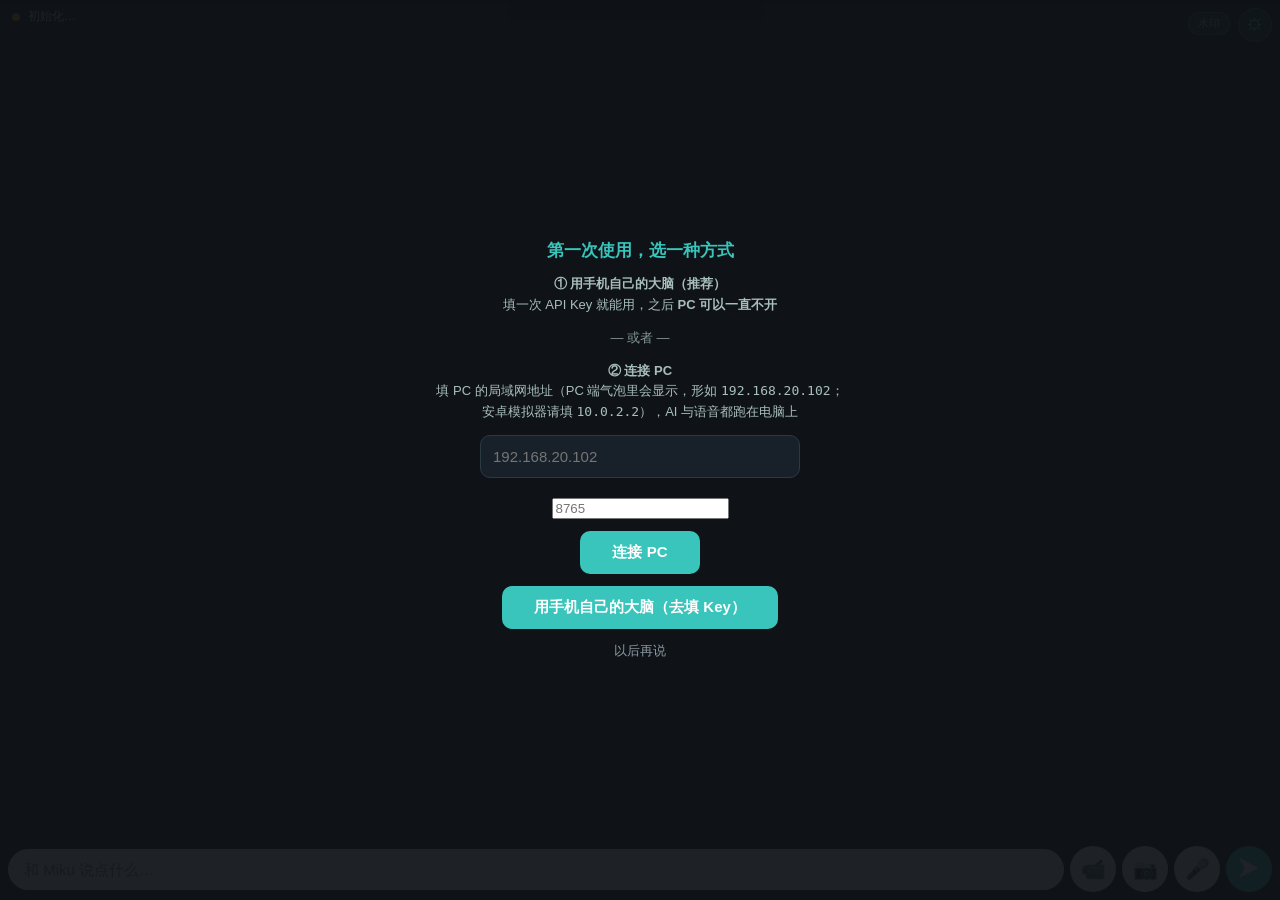
<file: android/app/src/main/assets/web/index.html>
<!DOCTYPE html>
<html lang="zh-CN">
<head>
<meta charset="utf-8">
<meta name="viewport" content="width=device-width, initial-scale=1, maximum-scale=1, user-scalable=no, viewport-fit=cover">
<title>Miku</title>
<style>
  * { box-sizing: border-box; -webkit-tap-highlight-color: transparent; }
  html, body { margin: 0; height: 100%; overflow: hidden; background: #101418;
               font-family: -apple-system, "Noto Sans CJK SC", sans-serif; }
  #stage { position: fixed; inset: 0; }

  /* 顶部状态条 */
  #topbar {
    position: fixed; left: 0; right: 0; top: 0; padding: 8px 12px;
    display: flex; align-items: center; gap: 8px;
    font-size: 12px; color: #cfe9e6; background: linear-gradient(#000a, #0000);
    z-index: 20; pointer-events: none;
  }
  #dot { width: 8px; height: 8px; border-radius: 50%; background: #f59e0b; flex: none; }
  #dot.on { background: #39c5bb; } #dot.err { background: #ef4444; }
  #engine { opacity: .75; font-size: 11px; max-width: 46%; white-space: nowrap;
            overflow: hidden; text-overflow: ellipsis; }
  /* 当前模型名：只读标签。**切换**放在设置面板里（见 #settings），
     状态栏只负责告诉你现在是哪个，不当按钮用。 */
  #modelname { font-size: 11px; color: #7fe3da; margin-left: 8px;
               white-space: nowrap; overflow: hidden; text-overflow: ellipsis;
               max-width: 32%; }
  #topbar { padding-right: 92px; }

  /* 设置齿轮 */
  #gear {
    position: fixed; top: 8px; right: 8px; z-index: 30;
    width: 34px; height: 34px; border-radius: 50%;
    border: 1px solid rgba(57,197,187,.45); background: rgba(57,197,187,.16);
    color: #7fe3da; font-size: 16px; line-height: 1; font-family: inherit;
  }
  #gear:active { background: rgba(57,197,187,.35); }

  /* 水印快捷开关（设置面板里也有一个，两边同步） */
  #wm {
    position: fixed; top: 12px; right: 50px; z-index: 30;
    font-size: 11px; line-height: 1; padding: 5px 9px; border-radius: 999px;
    border: 1px solid rgba(57,197,187,.45); background: rgba(57,197,187,.16);
    color: #7fe3da; font-family: inherit; cursor: pointer;
  }
  #wm.off { border-color: rgba(255,255,255,.18); background: rgba(255,255,255,.06); color: #8b929c; }

  /* ---------------------------------------------------------------- 设置面板 */
  #settings {
    position: fixed; inset: 0; z-index: 50; background: #0b0f14d9;
    display: flex; flex-direction: column; justify-content: flex-end;
  }
  #settings.hide { display: none; }
  #settings .sheet {
    background: #151c24; border-radius: 16px 16px 0 0; max-height: 88vh;
    display: flex; flex-direction: column; color: #dbe7ea;
    box-shadow: 0 -8px 30px #000a;
  }
  #settings .shead {
    display: flex; align-items: center; padding: 14px 16px 10px;
    border-bottom: 1px solid #223039; flex: none;
  }
  #settings .shead b { font-size: 16px; color: #39c5bb; flex: 1; }
  #settings .shead button {
    border: none; background: #223039; color: #cfe9e6; width: 30px; height: 30px;
    border-radius: 50%; font-size: 15px; line-height: 1;
  }
  #settings .sbody { overflow-y: auto; -webkit-overflow-scrolling: touch; padding: 6px 16px 22px; }
  #settings section { padding: 12px 0; border-bottom: 1px solid #1d2831; }
  #settings section:last-child { border-bottom: none; }
  #settings h3 { margin: 0 0 8px; font-size: 13px; color: #7fe3da; font-weight: 600; }
  #settings .tip { margin: 6px 0 0; font-size: 11px; line-height: 1.6; color: #8b9aa3; }
  #settings .row { display: flex; align-items: center; gap: 8px; margin: 6px 0; }
  #settings .row label { font-size: 13px; width: 72px; flex: none; color: #b9c7cc; }
  #settings .row input {
    flex: 1; min-width: 0; border: 1px solid #2b3a42; border-radius: 8px;
    padding: 9px 10px; font-size: 14px; background: #0f161c; color: #e8f4f2; outline: none;
  }
  /* 粘贴 PC 那段 API 配置用。单行 input 放不下 JSON，但也不该占满屏幕 */
  #settings textarea {
    width: 100%; box-sizing: border-box; margin-top: 8px; resize: vertical;
    border: 1px solid #2b3a42; border-radius: 8px; padding: 9px 10px;
    font-size: 12px; line-height: 1.5; background: #0f161c; color: #e8f4f2;
    outline: none; font-family: inherit;
  }
  #settings .wide {
    width: 100%; margin-top: 8px; border: none; border-radius: 10px;
    padding: 11px; font-size: 14px; font-weight: 600;
    background: #39c5bb; color: #06231f; font-family: inherit;
  }
  #settings .check { display: flex; align-items: center; gap: 10px; font-size: 14px; padding: 8px 0; }
  #settings .check input { width: 20px; height: 20px; accent-color: #39c5bb; flex: none; }
  #settings .check span small { display: block; color: #8b9aa3; font-size: 11px; margin-top: 2px; }

  /* 模型单选项 */
  .mopt {
    display: flex; align-items: flex-start; gap: 10px; padding: 10px 12px; margin: 6px 0;
    border: 1px solid #26343d; border-radius: 10px; background: #101820;
  }
  .mopt.on { border-color: #39c5bb; background: #12262a; }
  .mopt.dim { opacity: .45; }
  .mopt .radio {
    width: 18px; height: 18px; border-radius: 50%; flex: none; margin-top: 2px;
    border: 2px solid #4a5b64;
  }
  .mopt.on .radio { border-color: #39c5bb; background:
      radial-gradient(circle, #39c5bb 0 5px, transparent 5px); }
  .mopt .mname { font-size: 14px; color: #e8f4f2; }
  .mopt .mnote { font-size: 11px; color: #8b9aa3; margin-top: 3px; line-height: 1.5; }
  #settings .kv { display: flex; font-size: 12px; line-height: 1.9; }
  #settings .kv b { color: #8b9aa3; font-weight: 400; width: 84px; flex: none; }
  #settings .kv span { color: #cfe9e6; word-break: break-all; }

  /* 气泡 */
  #bubble {
    position: fixed; left: 12px; right: 12px; top: 40px; max-height: 34vh;
    background: rgba(255,255,255,.96); border-radius: 14px; padding: 10px 12px;
    color: #1f2430; font-size: 14px; line-height: 1.55;
    overflow-y: auto; -webkit-overflow-scrolling: touch;
    box-shadow: 0 6px 20px #0006; z-index: 15; display: none; white-space: pre-wrap;
    word-break: break-word;
  }
  #bubble.show { display: block; }
  #chip { display: inline-block; font-size: 11px; color: #168f86;
          background: rgba(57,197,187,.16); border-radius: 999px;
          padding: 1px 8px; margin-bottom: 4px; }

  /* 水印开关的位置与外观在上面的「设置齿轮」一节里统一定义（#wm）。
     这里只留说明：模型说明第 4 条要求「水印按键默认打开，需在设置表情中关闭」，
     所以按默认开、一键可关。 */

  /* 长按不要触发文字选中 / 系统上下文菜单。
     踩过的坑：按住麦克风说话时，长按会被 WebView 当成「选中文字」，
     弹出选择手柄并把录音打断。按钮和输入栏整体禁用选择；
     输入框和气泡要保持可选中/可滚动，所以只对 #bar 生效。 */
  #bar, #bar *, #wm, #model, #topbar {
    -webkit-user-select: none; user-select: none;
    -webkit-touch-callout: none;
    -webkit-tap-highlight-color: transparent;
  }
  #text { -webkit-user-select: text; user-select: text; }
  #bubble { -webkit-user-select: text; user-select: text; }

  /* 底部输入区 */
  #bar {
    position: fixed; left: 8px; right: 8px; bottom: 8px;
    display: flex; gap: 6px; align-items: center; z-index: 20;
  }
  #text {
    flex: 1; min-width: 0; border: none; border-radius: 22px; padding: 12px 16px;
    font-size: 15px; background: rgba(255,255,255,.95); color: #1f2430; outline: none;
  }
  .btn {
    flex: none; border: none; border-radius: 50%; width: 46px; height: 46px;
    font-size: 20px; background: rgba(255,255,255,.95); color: #1f2430;
    display: flex; align-items: center; justify-content: center;
  }
  .btn.primary { background: #39c5bb; color: #fff; }
  .btn.rec { background: #ef4444; color: #fff; }
  .btn.attach { background: #ffd166; }
  .btn.on { background: #39c5bb; color: #06231f; }
  .btn:disabled { opacity: .45; }

  /* 首次使用：填 PC 地址 */
  #setup {
    position: fixed; inset: 0; background: #101418ee; z-index: 40;
    display: flex; flex-direction: column; justify-content: center;
    align-items: center; gap: 12px; padding: 28px; color: #cfe9e6;
  }
  #setup.hide { display: none; }
  #setup h2 { margin: 0; font-size: 17px; color: #39c5bb; }
  #setup p { margin: 0; font-size: 13px; line-height: 1.6; opacity: .8; text-align: center; }
  #host { width: 100%; max-width: 320px; border: 1px solid #2b3a42; border-radius: 10px;
          padding: 12px; font-size: 15px; background: #18212a; color: #e8f4f2; outline: none; }
  #setup .go { background: #39c5bb; color: #fff; border: none; border-radius: 10px;
               padding: 12px 32px; font-size: 15px; font-weight: 600; }
</style>
</head>
<body>
<div id="stage"></div>

<div id="topbar">
  <span id="dot"></span><span id="status">初始化…</span>
  <span id="modelname"></span>
  <span id="engine" style="margin-left:auto"></span>
</div>

<div id="bubble"><span id="chip"></span><div id="btext"></div></div>

<button id="gear" title="设置">⚙</button>
<button id="wm" title="水印开关（模型默认打开）">水印</button>

<div id="bar">
  <input id="text" placeholder="和 Miku 说点什么…" autocomplete="off">
  <button class="btn" id="video" title="视频对话：说话时自动拍一张给 Miku 看">📹</button>
  <button class="btn" id="cam" title="拍照">📷</button>
  <button class="btn" id="mic" title="按住说话">🎤</button>
  <button class="btn primary" id="send" title="发送">➤</button>
</div>

<!-- 设置面板。手机端自己的设置都在这里：换模型、改 PC 地址、水印、视频对话、状态。
     以前换模型是状态栏上一个「点一下往后轮」的按钮 —— 看不到有哪些模型、
     也回不到上一个，所以改成正经的单选项。 -->
<div id="settings" class="hide">
  <div class="sheet">
    <div class="shead"><b>设置</b><button id="sclose" title="关闭">✕</button></div>
    <div class="sbody">
      <section>
        <h3>Live2D 模型</h3>
        <div id="mlist"></div>
        <p class="tip" id="mtip">换完手机会自己重新同步该模型并刷新画面；用过的模型缓存在手机上，切回去几乎瞬间完成。</p>
      </section>

      <section>
        <h3>连接 PC</h3>
        <div class="row"><label>地址</label>
          <input id="shost" inputmode="url" placeholder="192.168.20.102" autocomplete="off"></div>
        <div class="row"><label>端口</label>
          <input id="sport" inputmode="numeric" placeholder="8765" autocomplete="off"></div>
        <button class="wide" id="sconnect">重新连接</button>
        <p class="tip">只有「对话大脑 = 只用 PC」时才需要连这里。独立模式下与 PC
          的往来只走 HTTP（记忆同步、模型报告），不会占着一条长连接。</p>
      </section>

      <section>
        <h3>对话大脑</h3>
        <div id="blist"></div>
        <p class="tip" id="btip"></p>
      </section>

      <section>
        <h3>API 配置</h3>
        <div class="row"><label>DeepSeek</label>
          <input id="sdk" type="password" placeholder="sk-…" autocomplete="off"></div>
        <div class="row"><label>MiniMax</label>
          <input id="smm" type="password" placeholder="eyJ…" autocomplete="off"></div>
        <div class="row"><label>音色 ID</label>
          <input id="svoice" placeholder="克隆音色 ID（留空用默认少女音）" autocomplete="off"></div>
        <div class="row"><label>模型</label>
          <input id="sdsmodel" placeholder="deepseek-flash" autocomplete="off"></div>
        <button class="wide" id="ssavecfg">保存 API 配置</button>
        <textarea id="scfgpaste" rows="2" placeholder="或把 PC「设置 → 📋 复制 API 配置」得到的整段文本粘在这里"></textarea>
        <button class="wide" id="simportcfg">从粘贴内容导入</button>
        <p class="tip" id="scfgtip"></p>
      </section>

      <section>
        <h3>记忆同步</h3>
        <div id="ssync"></div>
        <button class="wide" id="ssyncnow">立即同步</button>
        <p class="tip">没连 PC 时聊天记录只存在手机上（这时候也能正常聊）；
          连上之后两端的会话、消息与长期记忆会自动合并，重复同步不会产生重复。</p>
      </section>

      <section>
        <h3>开关</h3>
        <label class="check"><input type="checkbox" id="swm">
          <span>显示模型水印<small>模型说明要求默认打开；这里默认关掉</small></span></label>
        <label class="check"><input type="checkbox" id="svideo">
          <span>视频对话<small>说话结束时自动拍一张给 Miku 看，不持续推流</small></span></label>
      </section>

      <section>
        <h3>状态</h3>
        <div id="sinfo"></div>
      </section>
    </div>
  </div>
</div>

<div id="setup" class="hide">
  <h2>第一次使用，选一种方式</h2>
  <p><b>① 用手机自己的大脑（推荐）</b><br>
     填一次 API Key 就能用，之后 <b>PC 可以一直不开</b></p>
  <p style="opacity:.6">— 或者 —</p>
  <p><b>② 连接 PC</b><br>
     填 PC 的局域网地址（PC 端气泡里会显示，形如 <code>192.168.20.102</code>；<br>
     安卓模拟器请填 <code>10.0.2.2</code>），AI 与语音都跑在电脑上</p>
  <input id="host" inputmode="url" placeholder="192.168.20.102" autocomplete="off">
  <input id="port" inputmode="numeric" placeholder="8765" autocomplete="off"
         style="max-width:320px;margin-top:8px">
  <button class="go" id="connect">连接 PC</button>
  <button class="go" id="setup_key">用手机自己的大脑（去填 Key）</button>
  <button id="setup_skip" style="background:none;border:none;color:#8b9aa3;font-size:13px">以后再说</button>
</div>

<!-- 全部本地加载，零 CDN。顺序不能变：Core 必须在 cubism4 之前。 -->
<script src="lib/pixi.min.js"></script>
<script src="lib/live2dcubismcore.min.js"></script>
<script src="lib/cubism4.min.js"></script>
<script>
"use strict";

const $ = (id) => document.getElementById(id);
const native = window.NativeBridge || null;
// 固定入口：AssetServer 把「当前模型的 model3.json」映射到这个虚拟路径。
// 换模型时页面源码一个字都不用改，重载即可。
const MODEL_URL = "/model/_active.model3.json";
// 当前模型的渲染画像（情绪→表情/倾角、水印参数），由 PC 下发 →
// 原生缓存 → 这里读。见 docs/TECHNICAL.md 与 backend/models_catalog.py。
const PROFILE_URL = "/model/__profile.json";

const EMOTION_CN = {
  HAPPY:"开心", SAD:"难过", ANGRY:"生气", SURPRISED:"惊讶",
  MOTIVATED:"元气", EMPATHY:"温柔", NORMAL:"平静",
};

// 下面三张表在拿到画像之前是空的，由 applyProfile() 填。
// 为什么不写死在页面里：PC 桌面端与手机端用**同一份**画像
// （backend/models_catalog.py），两端行为才不会各走各的
// —— 以前这里硬编码过新模型的表情名，换回经典模型时就会全部失效。
let EMOTION_TILT = {};
let EMOTION_EXPR = {};
/** 水印参数（如 Param137）。为空表示这个模型没有水印，按钮直接藏起来。 */
let WM_PARAM = "";
let WM_HIDDEN_VALUE = 1;
let WM_SHOWN_VALUE = 0;
let watermarkHidden = localStorage.getItem("miku_watermark_hidden") !== "0";
/** 可用模型清单，由 PC 在 ready/config 里下发。 */
let MODELS = [];
let currentModel = "";

function applyProfile(p) {
  if (!p || typeof p !== "object") return;
  EMOTION_TILT = p.emotion_tilt || {};
  EMOTION_EXPR = p.emotion_expression || {};
  if (p.watermark_param) {
    WM_PARAM = p.watermark_param;
    WM_HIDDEN_VALUE = Number(p.watermark_hidden_value ?? 1);
    WM_SHOWN_VALUE = Number(p.watermark_shown_value ?? 0);
  } else {
    // 经典模型没有水印参数 —— 把按钮藏掉，别给用户一个点了没反应的开关
    WM_PARAM = "";
  }
  const btn = $("wm");
  if (btn) btn.style.display = WM_PARAM ? "" : "none";
  console.log("PROFILE tilt=" + JSON.stringify(EMOTION_TILT) +
    " expr=" + JSON.stringify(EMOTION_EXPR) + " wm=" + (WM_PARAM || "none"));
}

let app = null, model = null, core = null;
let pendingImage = null;
let currentExpr = null;

/** 应用表情。传 null 表示清除。 */
function applyExpression(name) {
  if (!model) return;
  try {
    if (name) model.expression(name);   // 必须是**字符串**形式，数组形式实测不生效
    else model.expression();
    currentExpr = name || null;
  } catch (e) {
    console.warn("表情 " + name + " 应用失败: " + e.message);
  }
}

/** 水印开关：直接改参数，立刻生效且不受情绪表情影响。 */
function setWatermark(hidden) {
  watermarkHidden = !!hidden;
  localStorage.setItem("miku_watermark_hidden", watermarkHidden ? "1" : "0");
  const btn = $("wm");
  if (btn) {
    btn.classList.toggle("off", watermarkHidden);
    btn.textContent = watermarkHidden ? "水印 关" : "水印";
  }
  // 设置面板里那个勾选框要跟着走（状态栏按钮和面板是同一个开关的两处入口）
  const box = $("swm");
  if (box) {
    settingsLoading = true;
    box.checked = !watermarkHidden;
    settingsLoading = false;
  }
}

/** 状态栏上的模型名（只读）。**切换**在设置面板里，见 renderModelList()。 */
function renderModelLabel() {
  const el = $("modelname");
  if (!el) return;
  const cur = MODELS.find((m) => m.id === currentModel);
  el.textContent = cur ? ("模型 " + (cur.short || cur.name)) : "";
}

/**
 * 设置面板里的模型单选项。
 *
 * 为什么不用「点一下往后轮」的按钮：模型越多，轮换越难用 —— 看不到有哪些、
 * 也不知道下一个是谁，更回不到「上一个」。单选项一眼看全，也不怕误触。
 */
function renderModelList() {
  const box = $("mlist");
  if (!box) return;
  if (!MODELS.length) {
    box.innerHTML = '<p class="tip">还没收到 PC 的模型清单（连上 PC 之后会出现）。</p>';
    return;
  }
  box.innerHTML = "";
  MODELS.forEach((m) => {
    const el = document.createElement("div");
    const on = m.id === currentModel;
    el.className = "mopt" + (on ? " on" : "") + (m.present === false ? " dim" : "");
    el.dataset.id = m.id;
    const radio = document.createElement("div");
    radio.className = "radio";
    const txt = document.createElement("div");
    const name = document.createElement("div");
    name.className = "mname";
    name.textContent = m.name || m.id;
    const note = document.createElement("div");
    note.className = "mnote";
    note.textContent = (m.note || "") + (m.present === false ? "（PC 上没有这个模型）" : "");
    txt.appendChild(name);
    txt.appendChild(note);
    el.appendChild(radio);
    el.appendChild(txt);
    // 已经是当前模型就不发请求（幂等，免得白白重载一次页面）
    el.onclick = () => { if (!on && m.present !== false) requestModel(m.id); };
    box.appendChild(el);
  });
}

/**
 * 换模型。
 *
 * 手机**自己**就是「用哪个模型」的主人：原生侧直接换、重新同步、重载页面。
 * 只顺手把选择告诉 PC 记一笔（PC 那边已经没有这个设置项了，它只负责按 id
 * 提供模型文件；记一笔是为了 data/model_prefs.json 的 `phone` 与老写法的
 * /model/manifest 还能对上）。
 *
 * 以前是「请求 PC，等它广播回来才切」—— PC 上那个设置项已经去掉了，
 * 再绕一圈没有意义，而且 PC 不在时还切不了。
 */
function requestModel(id) {
  if (id === currentModel) return;
  const cur = MODELS.find((m) => m.id === id) || {};
  closeSettings();
  showBubble("正在换成「" + (cur.name || id) + "」…", "NORMAL");
  setStatus("切换模型中…");
  native && native.setModel && native.setModel(id);
}

// 贴图诊断：pixi-live2d-display 不同版本把 textures 挂在 internalModel 上，
// 这里多探几个位置，避免误报成 0。
function texList() {
  if (!model) return [];
  const im = model.internalModel || {};
  return im.textures || im.textureResources || model.textures || [];
}
function texCount() { return texList().length; }
function texSizes() {
  return texList().slice(0, 3).map((t) => {
    if (!t) return "null";
    const b = t.baseTexture || t;
    return (b.width || "?") + "x" + (b.height || "?");
  });
}

function setStatus(text, cls) {
  $("status").textContent = text;
  const dot = $("dot");
  dot.className = cls === "err" ? "err" : (cls === "on" ? "on" : "");
}
function showBubble(text, emotion) {
  $("chip").textContent = (EMOTION_CN[emotion] || "平静");
  $("btext").textContent = text;
  const b = $("bubble");
  b.classList.add("show");
  b.scrollTop = 0;      // 新消息从第一句开始读
  layout();             // 气泡高度变了，模型要让位（否则长回复会挡住头）
}
function hideBubble() {
  $("bubble").classList.remove("show");
  layout();
}

/** 气泡当前占用的底部位置（没显示时为 0），给 layout() 当上方留白用。 */
function bubbleBottom() {
  const b = $("bubble");
  if (!b || !b.classList.contains("show")) return 0;
  return b.getBoundingClientRect().bottom;
}

// ---------------------------------------------------------------- Live2D
/** 取当前模型的渲染画像（情绪映射 / 水印参数）。拿不到就用空表，页面照常渲染。 */
async function loadProfile() {
  try {
    const r = await fetch(PROFILE_URL, { cache: "no-store" });
    if (r.ok) applyProfile(await r.json());
    else console.warn("画像返回 " + r.status);
  } catch (e) {
    console.warn("取画像失败: " + e.message);
  }
}

async function loadModel() {
  if (model) return;
  try {
    if (!window.PIXI) throw new Error("pixi.min.js 未加载");
    if (!window.Live2DCubismCore) throw new Error("Cubism Core 未加载");
    if (!PIXI.live2d) throw new Error("cubism4.min.js 未加载");

    await loadProfile();

    const v = Live2DCubismCore.Version.csmGetVersion();
    setStatus("加载模型… (Core " + (v>>>24) + "." + ((v>>>16)&255) + ")");

    app = app || new PIXI.Application({
      backgroundAlpha: 0, antialias: true,
      resolution: Math.min(window.devicePixelRatio || 1, 2),
      autoDensity: true, resizeTo: window, powerPreference: "high-performance",
    });
    if (!app.view.parentNode) $("stage").appendChild(app.view);

    app.view.addEventListener("webglcontextlost", (e) => {
      e.preventDefault();
      reportFail("WebGL 上下文丢失（大概率是显存不足）");
    });

    const t0 = performance.now();
    model = await PIXI.live2d.Live2DModel.from(MODEL_URL, { autoInteract: false });
    const ms = Math.round(performance.now() - t0);
    app.stage.addChild(model);
    core = model.internalModel.coreModel;

    layout();
    // 窗口尺寸一变，缓存的测量值就作废（软键盘、系统栏、旋转都会触发）
    window.addEventListener("resize", () => { artLocal = null; layout(); });
    setStatus("已就绪", "on");

    // 水印：默认隐藏（用户明确要求去掉）。模型说明第 4 条是「默认打开、
    // 可在表情设置里关闭」—— 这里保留了开关，想恢复显示点右上角即可。
    // 没有水印参数的模型（经典模型）applyProfile 已经把按钮藏掉了。
    if (WM_PARAM) setWatermark(watermarkHidden);

    // 恢复上次的视频对话开关状态（默认关，和 PC 的默认一致）
    applyVideoMode();

    // 挂参数写入器（口型 / 情绪倾角）—— 必须在模型加载后
    bindParamWriter();

    model.on("pointertap", () => {
      try { model.motion(["Idle","Tap","Flick","FlickUp","Dance"][Math.floor(Math.random()*5)]); }
      catch (e) { /* 该模型 motion3 只有一条，失败不影响渲染 */ }
    });

    const info = JSON.stringify({
      core: (v>>>24)+"."+((v>>>16)&255)+"."+((v>>>8)&255), pixi: PIXI.VERSION,
      loadMs: ms, canvas: [model.internalModel.width, model.internalModel.height],
      parts: core.getPartCount(), params: core.getParameterCount(),
      drawables: core.getDrawableCount(),
      // 贴图排查用：数量 + 前两张的尺寸。textures 为 0 或尺寸异常都说明
      // 贴图没真正加载进来（模型会「加载成功」但画出来是全透明）。
      textures: texCount(),
      texSizes: texSizes(),
      bounds: [Math.round(model.x), Math.round(model.y),
               Math.round(model.width), Math.round(model.height)],
      scale: Number(model.scale.x.toFixed(4)),
      stage: [app.renderer.width, app.renderer.height],
      screen: [window.innerWidth, window.innerHeight],
    });
    console.log("RENDER OK " + info);
    native && native.ready && native.ready(info);
  } catch (e) {
    reportFail("模型加载失败: " + (e && e.message ? e.message : e));
  }
}

function reportFail(msg) {
  setStatus("❌ " + msg, "err");
  console.error(msg);
  native && native.failed && native.failed(msg);
}

// ------------------------------------------------------- 取景（实测渲染像素）
//
// 为什么不用 getDrawableVertices() 量：那个只给**几何**范围，不管那块几何
// 到底有没有被画出来。经典模型实测就踩到 —— 顶点算出来的美术框顶部有
// 1600 多画布像素是空的，于是模型被判定为「很高」，缩放系数算小一半，
// 人整个缩到屏幕下半部分（真机截图确认：y 38~363 这一段一个像素都没有）。
//
// 所以两边（PC 原生 / 手机 WebGL）统一成同一套办法：**画一帧、读回来、
// 按 alpha 求包围盒**。这样量到的就是屏幕上真实存在的东西。
//
// 坐标关系（pixi-live2d-display）：屏幕 = model.position + 本地坐标 * model.scale，
// 是严格线性的，所以只要在某个已知 scale 上量一次，就能反推出本地美术范围。

function touchesEdge(box, w, h, slack) {
  return box.minX <= slack || box.minY <= slack ||
         box.maxX >= w - slack || box.maxY >= h - slack;
}

/**
 * 美术在**模型本地坐标**里的范围，只量一次。
 *
 * ⚠️ 但它**不是**与窗口大小无关的：「本地坐标 → 屏幕像素」这一步还乘了一个
 * 由画布尺寸决定的投影。所以画布一改（软键盘弹出/收起、系统栏隐藏、旋转），
 * 之前量的值就不再成立 —— 必须靠 [artLocalKey] 记住「这是在哪块画布上量的」。
 *
 * 踩过的坑：只做缓存、不做失效，用户打字弹出键盘之后模型缩成一小团
 * （实测渲染 175px，而按缓存的 artLocal 应该 502px）。
 */
let artLocal = null;

/** [artLocal] 是在哪块画布上量出来的。画布一变就作废。 */
let artLocalKey = "";

function canvasKey() {
  return app.renderer.width + "x" + app.renderer.height + "@" + app.renderer.resolution;
}

/** 直接读 WebGL 帧缓冲的 alpha，返回美术包围盒（CSS 像素，原点左上）。 */
function measureRenderedBox() {
  const gl = app.renderer.gl;
  const W = app.renderer.width, H = app.renderer.height;
  const res = app.renderer.resolution;
  app.renderer.render(app.stage);
  gl.bindFramebuffer(gl.FRAMEBUFFER, null);
  const buf = new Uint8Array(W * H * 4);
  gl.readPixels(0, 0, W, H, gl.RGBA, gl.UNSIGNED_BYTE, buf);

  let minX = 1e9, maxX = -1e9, minY = 1e9, maxY = -1e9;
  for (let y = 0; y < H; y++) {
    // GL 原点在左下：行号要翻过来
    const base = (H - 1 - y) * W * 4;
    for (let x = 0; x < W; x++) {
      if (buf[base + x * 4 + 3] > 8) {
        if (x < minX) minX = x;
        if (x > maxX) maxX = x;
        if (y < minY) minY = y;
        if (y > maxY) maxY = y;
      }
    }
  }
  if (maxX < minX || maxY < minY) return null;
  return { minX: minX / res, minY: minY / res, maxX: maxX / res, maxY: maxY / res };
}

/** 兜底：渲染测量失败时退回顶点法（会偏，但总比不摆强）。 */
function measureArtBoundsByVertices() {
  const cw = model.internalModel.width;
  const ch = model.internalModel.height;
  const unitsW = core.getCanvasWidth();
  if (!(unitsW > 0)) return null;
  const ppu = cw / unitsW;
  const ox = cw / 2, oy = ch / 2;
  let minX = Infinity, maxX = -Infinity, minY = Infinity, maxY = -Infinity;
  const n = core.getDrawableCount();
  for (let i = 0; i < n; i++) {
    let v;
    try { v = core.getDrawableVertices(i); } catch (e) { continue; }
    if (!v || !v.length) continue;
    for (let k = 0; k < v.length; k += 2) {
      const x = ox + v[k] * ppu, y = oy + v[k + 1] * ppu;
      if (x < minX) minX = x;
      if (x > maxX) maxX = x;
      if (y < minY) minY = y;
      if (y > maxY) maxY = y;
    }
  }
  if (!isFinite(minX) || maxX <= minX) return null;
  return { minX, minY, maxX, maxY, local: true };
}

function availRect() {
  const w = app.renderer.width / app.renderer.resolution;
  const h = app.renderer.height / app.renderer.resolution;
  // topPad 要跟着**气泡的实际高度**走 —— 长回复时气泡能占到 34vh，
  // 固定值会让模型被压在气泡底下（用户报过「回复太长会挡住头部」）。
  const padX = 10;
  return {
    x0: padX, x1: w - padX,
    y0: Math.max(38, bubbleBottom() + 8),
    y1: h - 86,
  };
}

function applyLayout(s, artCx, artCy, avail) {
  model.scale.set(s);
  model.position.set(
    (avail.x0 + avail.x1) / 2 - artCx * s,
    (avail.y0 + avail.y1) / 2 - artCy * s,
  );
}

function layout(depth) {
  if (!model || !app) return;
  depth = depth || 0;
  const avail = availRect();
  const availW = Math.max(1, avail.x1 - avail.x0);
  const availH = Math.max(1, avail.y1 - avail.y0);
  const w = app.renderer.width / app.renderer.resolution;
  const h = app.renderer.height / app.renderer.resolution;

  // 画布尺寸变了 → 之前量的「本地美术范围」不再成立（见 artLocal 的说明）
  if (artLocal && artLocalKey !== canvasKey()) {
    console.log("画布尺寸变了（" + artLocalKey + " → " + canvasKey() + "），重新测量美术范围");
    artLocal = null;
  }

  // 动画会让包围盒抖动，量之前先停掉动作；量完 ticker 会自己把待机接回去
  let mm = model.internalModel && model.internalModel.motionManager;
  try { mm && mm.stopAllMotions && mm.stopAllMotions(); } catch (e) {}

  let s, artCx, artCy, artW, artH, method = "rendered";

  if (artLocal) {
    // 已经量过一次了：本地美术范围是模型的固有属性，不用再量一遍。
    // 这一步很值钱 —— 每次读 720x1600 的帧缓冲大约十几毫秒，
    // 而 layout() 在气泡出现/消失、窗口旋转时都会被调用。
    ({ w: artW, h: artH, cx: artCx, cy: artCy } = artLocal);
    method = "cached";
  } else {
    // 1) 缩到很小、量出美术在**本地坐标**里的范围
    //
    //    两个坑都在这一小段里：
    //    * 摆在 (0,0) 时，美术只要稍微超出画布左上角就会被 touchesEdge 误判成
    //      「贴边」，k 一路缩到极小、最后退回**顶点法**（几何范围，经典模型上会偏大）。
    //      所以贴边时按刚量到的中心把模型**挪到画布正中**再量一次。
    //    * 位置一旦不是 (0,0)，本地坐标就不再等于「屏幕坐标 / k」——
    //      必须减掉位置再除。忘了这一步会把美术中心算错、模型被摆出画布
    //      （实测渲染框从 @(0,0) 开始，就是被裁了）。
    let k = 0.05, box = null, px = 0, py = 0;
    for (let i = 0; i < 6; i++) {
      model.scale.set(k);
      model.position.set(px, py);
      let b = measureRenderedBox();
      if (b && touchesEdge(b, w, h, 1.5)) {
        // 贴边：先按量到的中心挪到画布正中，再量一次
        px += w / 2 - (b.minX + b.maxX) / 2;
        py += h / 2 - (b.minY + b.maxY) / 2;
        model.position.set(px, py);
        b = measureRenderedBox();
      }
      if (b && !touchesEdge(b, w, h, 1.5)) { box = b; break; }
      box = null;
      k *= 0.5;
      console.log("首次测量仍贴边，缩到 k=" + k);
    }

    if (box) {
      // 本地坐标 = (屏幕坐标 - 位置) / k
      artW = (box.maxX - box.minX) / k;
      artH = (box.maxY - box.minY) / k;
      artCx = ((box.minX + box.maxX) / 2 - px) / k;
      artCy = ((box.minY + box.maxY) / 2 - py) / k;
    } else {
      const fb = measureArtBoundsByVertices();
      if (!fb) { console.warn("取景失败：渲染测量与顶点测量都没拿到包围盒"); return; }
      method = "vertices(fallback)";
      artW = fb.maxX - fb.minX;
      artH = fb.maxY - fb.minY;
      artCx = (fb.minX + fb.maxX) / 2;
      artCy = (fb.minY + fb.maxY) / 2;
    }
    artLocal = { w: artW, h: artH, cx: artCx, cy: artCy };
    artLocalKey = canvasKey();
  }

  // 2) 按可用区算目标缩放，并让美术中心落在可用区中心
  s = Math.min(availW / artW, availH / artH);
  applyLayout(s, artCx, artCy, avail);

  // 3) 复测一次做闭环校正：变换是线性的，一轮就够收敛
  const after = measureRenderedBox();
  if (after) {
    const gotW = after.maxX - after.minX, gotH = after.maxY - after.minY;
    const k2 = Math.min(availW / Math.max(1, gotW), availH / Math.max(1, gotH));
    if (k2 > 0.9 && k2 < 1.1) s *= k2;
    const cx = (after.minX + after.maxX) / 2, cy = (after.minY + after.maxY) / 2;
    applyLayout(
      s,
      artCx + ((avail.x0 + avail.x1) / 2 - cx) / s,
      artCy + ((avail.y0 + avail.y1) / 2 - cy) / s,
      avail,
    );
  }

  const last = measureRenderedBox();

  // 4) 自校验：闭环校正只在 ±10% 内动手，所以「量错了一次」会被原样留下。
  //
  //    真机上踩到过：页面刚加载时那次测量拿到了**瞬时错误**的结果
  //    （模型的内部投影还没建立，同一 scale 下渲染出来的比之后大 2.87 倍），
  //    被缓存之后一直用；气泡一出现触发重排，模型就被缩成一小团
  //    （实测渲染 175px，而可用区是 512px）。用户看到的就是「对话框一变、模型也变了」。
  //
  //    判据用「**美术应当填满可用区**」而不是「长宽比对不对」：
  //    按 s = min(availW/artW, availH/artH) 算出来的结果，必然有一边贴边
  //    （另一边受美术自身的宽高比限制，本来就填不满）。所以取两边填充率的
  //    **最大值**，它应该 ≈ 1。用 min() 会被「高度碰巧接近」掩盖掉宽度差得离谱的情况。
  //
  //    连 last 为空也要重测：读帧缓冲偶尔会读到全透明的一帧（实测碰到过一次），
  //    那时若直接放过，错的布局就留在屏幕上了。
  if (depth === 0) {
    const fill = last
      ? Math.max(
          (last.maxX - last.minX) / availW,
          (last.maxY - last.minY) / availH,
        )
      : 0;
    if (fill < 0.95 || fill > 1.06) {
      console.warn("取景没填满可用区(fill=" + fill.toFixed(2) + ")，丢弃缓存重测：" +
        "渲染 " + (last ? Math.round(last.maxX - last.minX) + "x" + Math.round(last.maxY - last.minY) : "空帧") +
        "，可用 " + Math.round(availW) + "x" + Math.round(availH));
      artLocal = null;
      return layout(1);   // 只递归一层，避免测量一直失败时死循环
    }
  }

  console.log("FIT(" + method + ") s=" + s.toFixed(4) +
    " artLocal=" + Math.round(artW) + "x" + Math.round(artH) +
    " avail=" + Math.round(availW) + "x" + Math.round(availH) +
    " 实测=" + (last ? (Math.round(last.maxX - last.minX) + "x" + Math.round(last.maxY - last.minY) +
      " @(" + Math.round(last.minX) + "," + Math.round(last.minY) + ")") : "?") +
    " screen=" + Math.round(w) + "x" + Math.round(h));
}

/** 直接写参数，找不到就静默跳过（不同模型参数名可能不同）。 */
function setParam(id, value) {
  if (!core) return;
  try {
    if (typeof core.setParameterValueById === "function") core.setParameterValueById(id, value);
    else if (typeof core.setParameterValue === "function") {
      const idx = core.getParameterIndex(id);
      if (idx >= 0) core.setParameterValue(idx, value, 1);
    }
  } catch (e) { /* 参数不存在时忽略 */ }
}

let tiltTarget = 0, tiltNow = 0, mouthNow = 0;
window.__mouth = 0;

/**
 * 参数必须在 **beforeModelUpdate** 里写，不能放在 requestAnimationFrame 里。
 *
 * 踩过的坑：原先用 rAF 循环写 ParamMouthOpenY，实测该参数**恒为 0**
 * （860 次采样全零）—— 因为 Live2D 的 internalModel.update() 每帧会重算参数，
 * 把 rAF 里写的值覆盖掉。挂在 beforeModelUpdate 上的时机正好是
 * 「动作更新之后、coreModel.update() 算顶点之前」，写了才会真正生效。
 *
 * 事件名是运行时探测出来的（拦截 emit 记录），不是照文档猜的。
 */
function bindParamWriter() {
  if (!model || !model.internalModel || typeof model.internalModel.on !== "function") {
    console.warn("internalModel 不支持事件钩子，口型无法驱动");
    return;
  }
  model.internalModel.on("beforeModelUpdate", () => {
    // 水印：参数名与取值都由画像给（Param137=1 隐藏、0 显示）。
    // 放这里驱动，就不受情绪表情切换影响。
    if (WM_PARAM) setParam(WM_PARAM, watermarkHidden ? WM_HIDDEN_VALUE : WM_SHOWN_VALUE);
    // 口型：原生侧按**真实播放进度**（AudioTrack.playbackHeadPosition）算好的 RMS 包络。
    // 上升快、下降慢，观感更像说话而不是抽搐。
    mouthNow += (mouthNow < window.__mouth ? 0.55 : 0.25) * (window.__mouth - mouthNow);
    setParam("ParamMouthOpenY", mouthNow);
    // 头部微倾，表情绪
    tiltNow += (tiltTarget - tiltNow) * 0.12;
    setParam("ParamAngleZ", tiltNow);
    setParam("ParamBodyAngleZ", tiltNow * 0.35);
  });
  console.log("参数写入器已挂到 beforeModelUpdate");
}

// ---------------------------------------------------- 暴露给原生的 API
window.Miku = {
  loadModel,
  onMouth(level) { window.__mouth = Math.max(0, Math.min(1, level || 0)); },
  onReply(text, emotion) {
    tiltTarget = EMOTION_TILT[emotion] || 0;
    applyExpression(EMOTION_EXPR[emotion] || null);
    showBubble(text, emotion);
    // 回复到了就回到就绪。原先这里不设状态，于是「转写中…」会一直挂着 ——
    // 界面看起来像卡死，其实一切正常（真机上被用户当成 bug 报过来）。
    setStatus("已就绪", "on");
    try { model && model.motion("Idle"); } catch (e) {}
  },
  onTranscript(text) {
    if (text) {
      $("text").value = text;
      showBubble(text, "NORMAL");
      // 后面服务端还会跑一轮 LLM，状态得跟着走，不能停在「转写中」
      setStatus("思考中…");
    } else {
      // 转写为空（没听清 / 麦克风没收到声音）时必须有反馈，
      // 否则界面会一直停在「转写中…」，用户以为卡死了。
      setStatus("已就绪", "on");
      showBubble("唔…没听清，再说一次好不好？", "SAD");
    }
  },
  onSpeech(seconds) {
    if (seconds > 0) setStatus("说话中…");
  },
  // 语音播完由原生回调。没有这个回调的话状态会永远停在「说话中…」。
  onSpeechEnd() { setStatus("已就绪", "on"); },
  onProvider(json) {
    try {
      const p = JSON.parse(json);
      $("engine").textContent = (p.llm||"?") + " · TTS:" + (p.tts||"?") + " · STT:" + (p.stt||"?");
    } catch (e) {}
  },
  /** PC 下发可用模型清单 + 当前选中的那个。 */
  onModels(json, current) {
    try {
      const list = JSON.parse(json);
      if (Array.isArray(list) && list.length) MODELS = list.filter((m) => m.present !== false);
      if (current) currentModel = current;
      renderModelLabel();
      // 面板开着就顺手刷新，否则用户会看到过期的列表
      if (!$("settings").classList.contains("hide")) {
        renderModelList();
        syncSettingsUI();
      }
    } catch (e) { console.warn("模型清单解析失败: " + e.message); }
  },
  onStatus(state, detail) {
    const map = { connected:"已连接", connecting:"连接中…", disconnected:"已断开，重连中…",
                  failed:"连不上 PC", syncing:"", model_ready:"模型就绪", retry:"" };
    if (state === "syncing") { setStatus(detail || "同步模型…"); return; }
    if (state === "retry") { setStatus(detail || "重试中…", "err"); return; }
    if (state === "model_ready") return;
    setStatus(map[state] || state, state === "failed" ? "err" : (state === "connected" ? "on" : ""));
    // 连上了当然就不用再让人填地址；独立模式下则由 syncSetupVisibility 判定
    if (state === "connected") $("setup").classList.add("hide");
    else syncSetupVisibility();
  },
  onError(msg) {
    // 出错也要把状态复位，否则会停在「转写中…／思考中…」装作还在忙
    setStatus("已就绪", "on");
    showBubble("呜…" + msg, "SAD");
  },
};

// ---------------------------------------------------------------- 设置面板
//
// 手机端自己的设置都在这里。以前只有首次运行时那个「填 PC 地址」的浮层，
// 连上之后就没地方改地址了；换模型也只有状态栏一个轮换按钮。现在统一收进设置。

function openSettings() {
  renderModelList();
  syncSettingsUI();
  $("settings").classList.remove("hide");
}
function closeSettings() {
  $("settings").classList.add("hide");
}

/** 把原生与本地的当前值回填到设置面板（不触发任何信号）。 */
function syncSettingsUI() {
  let st = {};
  try {
    st = JSON.parse((native && native.deviceState && native.deviceState()) || "{}");
  } catch (e) { st = {}; }
  if (st.host) $("shost").value = st.host;
  if (st.port) $("sport").value = st.port;
  // 勾选状态用 _loading 护住：程序化赋值不该反过来触发「用户改了」的处理
  settingsLoading = true;
  $("swm").checked = !watermarkHidden;
  $("swm").disabled = !WM_PARAM;
  $("svideo").checked = !!videoMode;
  settingsLoading = false;

  renderBrainList(st);
  renderApiConfig();
  renderSyncInfo(st);

  // Core / 屏幕只有页面自己知道（原生侧看不到 canvas 这些）
  let coreVer = "-";
  try {
    const v = Live2DCubismCore.Version.csmGetVersion();
    coreVer = (v >>> 24) + "." + ((v >>> 16) & 255) + "." + ((v >>> 8) & 255);
  } catch (e) { /* Core 还没加载 */ }

  const rows = [
    ["对话通道", (st.brainKind === "pc" ? "PC" : "手机直连") + "（" + (st.brainMode || "auto") + "）"],
    ["连接", st.connected ? "已连接" : (st.brainKind === "pc" ? (st.status || "未连接") : "不需要（独立运行）")],
    ["PC 地址", (st.host || "未设置") + ":" + (st.port || "?")],
    ["当前模型", currentModel || "未就绪"],
    ["模型数量", MODELS.length
        ? (MODELS.length + " 个（" + MODELS.filter((m) => m.present !== false).length + " 个可用）")
        : "未收到清单"],
    ["贴图", st.textureScale && st.textureScale < 0.999
        ? ("已降到 " + Math.round(st.textureScale * 100) + "%（省显存）") : "原尺寸 4096"],
    ["语音", (st.tts && st.tts.status) || "-"],
    ["Core", coreVer],
    ["屏幕", innerWidth + "x" + innerHeight + " @" + (window.devicePixelRatio || 1) + "x"],
  ];
  $("sinfo").innerHTML = rows.map(([k, v]) =>
    '<div class="kv"><b>' + k + '</b><span>' + String(v)
      .replace(/&/g, "&amp;").replace(/</g, "&lt;") + '</span></div>').join("");
}

let settingsLoading = false;

// ---------------------------------------------------- 对话大脑 / API / 同步

/** 三种对话通道。说明文案要讲清「谁会回答」。 */
const BRAIN_MODES = [
  ["api", "只用手机（直连 API）", "手机自己调 DeepSeek / MiniMax —— PC 可以完全不开"],
  ["pc", "只用 PC", "和以前一样，AI 与语音都跑在电脑上（需要连上 PC）"],
  ["auto", "自动", "填了 DeepSeek Key 就直连；没填但配过 PC 就走 PC"],
];

function renderBrainList(st) {
  const box = $("blist");
  if (!box) return;
  const cur = st.brainMode || "auto";
  box.innerHTML = "";
  BRAIN_MODES.forEach(([id, name, note]) => {
    const el = document.createElement("div");
    el.className = "mopt" + (id === cur ? " on" : "");
    el.dataset.id = id;
    const radio = document.createElement("div");
    radio.className = "radio";
    const txt = document.createElement("div");
    const nm = document.createElement("div");
    nm.className = "mname";
    nm.textContent = name;
    const nt = document.createElement("div");
    nt.className = "mnote";
    nt.textContent = note;
    txt.appendChild(nm);
    txt.appendChild(nt);
    el.appendChild(radio);
    el.appendChild(txt);
    // 选中的不再发请求（原生侧会记一条日志，看不出区别但没必要）
    el.onclick = () => {
      if (id === cur) return;
      native && native.setBrainMode && native.setBrainMode(id);
      closeSettings();
      syncSetupVisibility();
      showBubble("对话已切到「" + name + "」", "NORMAL");
    };
    box.appendChild(el);
  });

  // 实际生效的是哪一条 —— auto 会按有没有 Key / 有没有 PC 落到具体一档
  const kind = st.brainKind === "pc" ? "PC" : "手机直连";
  const keyState = st.hasDeepseekKey ? "已配 Key" : "未配 Key（会用演示模式兜底）";
  $("btip").textContent = "当前实际用：" + kind + "（" + keyState + "）。"
    + (cur === "auto" ? "选「自动」时按上面这条规则决定。" : "");
}

function renderApiConfig() {
  let cfg = {};
  try {
    cfg = JSON.parse((native && native.apiConfig && native.apiConfig()) || "{}");
  } catch (e) { cfg = {}; }
  // Key 只回脱敏值，所以放 placeholder —— 用户不重打就不会覆盖
  $("sdk").placeholder = cfg.deepseekKey || "sk-…（未配置）";
  $("smm").placeholder = cfg.minimaxKey || "eyJ…（未配置）";
  $("svoice").value = cfg.minimaxVoiceId || "";
  $("sdsmodel").value = cfg.deepseekModel || "";
  $("scfgtip").textContent = "手机上要直连就得有自己的 Key（PC 设置窗口有「📋 复制 API 配置」）。"
    + "Key 存在"
    + (cfg.secretsEncrypted ? "加密存储" : "应用私有目录（本机加密不可用，已退回普通存储）")
    + "里；这里是脱敏显示，不重打就不会被清空。";
}

function renderSyncInfo(st) {
  const s = (st && st.sync) || {};
  const when = s.lastSyncAt ? new Date(s.lastSyncAt * 1000).toLocaleString() : "还没同步过";
  const rows = [
    ["上次同步", when],
    ["结果", s.lastError ? ("失败：" + s.lastError) : (s.text || "-")],
    ["累计", "拉取 " + (s.lastPullCount || 0) + " / 推送 " + (s.lastPushCount || 0)],
    ["本机记忆", (st && st.memory)
      ? (st.memory.sessions + " 会话 / " + st.memory.messages + " 消息 / " + st.memory.memories + " 记忆")
      : "-"],
  ];
  $("ssync").innerHTML = rows.map(([k, v]) =>
    '<div class="kv"><b>' + k + '</b><span>' + String(v)
      .replace(/&/g, "&amp;").replace(/</g, "&lt;") + '</span></div>').join("");
}

function deviceState() {
  try {
    return JSON.parse((native && native.deviceState && native.deviceState()) || "{}");
  } catch (e) { return {}; }
}

/**
 * 「第一次使用」浮层该不该显示。
 *
 * 只在**真的什么都没配置**时出现：既没有 PC 地址、也没有 DeepSeek Key。
 * 任何一种配好了它就该消失 —— 它是首次配置的入口，不是每次启动必经的门。
 *
 * 早先它是无条件显示、只在收到 `connected` 状态时隐藏，那在「手机独立运行」
 * 成为默认之后就变成了阻断性 bug：独立模式不连 WebSocket，浮层永远挡在前面，
 * 点哪儿都没反应（真机上就是这么卡住的）。
 *
 * 「以后再说」会把选择记进 localStorage，免得每次开 App 都拦一次。
 */
function syncSetupVisibility() {
  const el = $("setup");
  if (!el) return;
  const st = deviceState();
  const skipped = localStorage.getItem("miku_setup_skipped") === "1";
  const need = !st.host && !st.hasDeepseekKey && !skipped;
  el.classList.toggle("hide", !need);
}

$("setup_skip").onclick = () => {
  localStorage.setItem("miku_setup_skipped", "1");
  $("setup").classList.add("hide");
  showBubble("之后在 ⚙ 设置里随时能配～", "NORMAL");
};

$("setup_key").onclick = () => {
  // 走「手机自己的大脑」：记下选择，直接把人送到 API 配置那一栏
  localStorage.setItem("miku_setup_skipped", "1");
  $("setup").classList.add("hide");
  native && native.setBrainMode && native.setBrainMode("api");
  setTimeout(() => {
    openSettings();
    const box = $("settings").querySelector(".sbody");
    const cfg = $("sdk");
    if (cfg && box) box.scrollTop = cfg.getBoundingClientRect().top + box.scrollTop - 120;
  }, 60);
};

/** 「立即同步」：按完等它跑完再刷新面板（没有同步完成事件，靠 lastSyncAt 变化）。 */
function syncNow() {
  const before = (deviceState().sync || {}).lastSyncAt || 0;
  const msg = (native && native.syncNow && native.syncNow()) || "";
  if (msg) showBubble(msg, "NORMAL");
  let tries = 0;
  const timer = setInterval(() => {
    tries++;
    const st = deviceState();
    const now = (st.sync || {}).lastSyncAt || 0;
    if (now !== before || tries > 20) {
      clearInterval(timer);
      renderSyncInfo(st);
      if (now !== before) showBubble("同步好啦～", "HAPPY");
    }
  }, 1500);
}

$("ssavecfg").onclick = () => {
  const body = {};
  const dk = $("sdk").value.trim();
  const mk = $("smm").value.trim();
  // 只送「用户真的填了」的字段：空值在原生侧等于「清空」
  if (dk) body.DEEPSEEK_API_KEY = dk;
  if (mk) body.MINIMAX_API_KEY = mk;
  if ($("svoice").value.trim()) body.MINIMAX_VOICE_ID = $("svoice").value.trim();
  if ($("sdsmodel").value.trim()) body.DEEPSEEK_MODEL = $("sdsmodel").value.trim();
  if (!Object.keys(body).length) { showBubble("什么都没填哦", "SAD"); return; }
  const used = native && native.saveApiConfig && native.saveApiConfig(JSON.stringify(body));
  if (String(used).startsWith("ERR")) { showBubble("保存失败：" + used, "SAD"); return; }
  $("sdk").value = "";
  $("smm").value = "";
  renderApiConfig();
  syncSetupVisibility();
  showBubble("API 配置已保存☆", "HAPPY");
};

$("simportcfg").onclick = () => {
  const text = $("scfgpaste").value.trim();
  if (!text) { showBubble("先把 PC 那段配置粘进来～", "SAD"); return; }
  const used = native && native.saveApiConfig && native.saveApiConfig(text);
  if (String(used).startsWith("ERR")) { showBubble("导入失败：" + used, "SAD"); return; }
  $("scfgpaste").value = "";
  renderApiConfig();
  syncSetupVisibility();
  showBubble("导入 " + String(used).split(",").length + " 个字段", "HAPPY");
};

$("ssyncnow").onclick = () => syncNow();

$("gear").onclick = openSettings;
$("sclose").onclick = closeSettings;
// 点空白处（面板外的遮罩）也关掉
$("settings").addEventListener("click", (e) => { if (e.target.id === "settings") closeSettings(); });

$("sconnect").onclick = () => {
  const h = $("shost").value.trim();
  const p = parseInt($("sport").value, 10) || 8765;
  if (!h) { showBubble("先填一下 PC 的地址吧～", "SAD"); return; }
  closeSettings();
  setStatus("连接中…");
  native && native.connect && native.connect(h, p);
};

$("swm").onchange = () => {
  if (settingsLoading || !WM_PARAM) return;
  setWatermark(!$("swm").checked);          // 勾上 = 显示水印
  showBubble(watermarkHidden ? "水印关掉了哦" : "水印开回来啦～", "NORMAL");
};

$("svideo").onchange = () => {
  if (settingsLoading) return;
  setVideoMode(!!$("svideo").checked);
};

// ---------------------------------------------------------------- 交互
function doSend() {
  const t = $("text").value.trim();
  if (!t && !pendingImage) return;
  if (pendingImage) native.chatWithImage(t, pendingImage);
  else native.chat(t);
  $("text").value = "";
  pendingImage = null;
  $("cam").classList.remove("attach");
}
$("send").onclick = doSend;
$("text").addEventListener("keydown", (e) => { if (e.key === "Enter") doSend(); });

// 按住说话。
//
// 两个真机踩到的坑：
//  1. 长按会被 WebView 当成「选中文字」，弹出选择手柄并打断录音。
//     除了 CSS 禁选，还要吃掉 contextmenu 事件。
//  2. 原先用 pointerleave 结束录音 —— 手指稍微滑出按钮就停了。
//     改成 setPointerCapture 把指针锁在这个按钮上，只有真正抬手
//     （pointerup/pointercancel）才结束。
let recording = false;
function startRec() {
  const err = native.startRecording();
  if (err) { showBubble("呜…" + err, "SAD"); return; }
  recording = true;
  $("mic").classList.add("rec");
  setStatus("录音中…松开结束");
}
function stopRec() {
  if (!recording) return;
  recording = false;
  $("mic").classList.remove("rec");
  setStatus("转写中…");
  native.stopRecording();
}
$("mic").addEventListener("pointerdown", (e) => {
  e.preventDefault();
  try { $("mic").setPointerCapture(e.pointerId); } catch (_) {}
  startRec();
});
["pointerup", "pointercancel"].forEach(ev =>
  $("mic").addEventListener(ev, (e) => { e.preventDefault(); stopRec(); }));

// 长按弹菜单 / 选中，一律吃掉
document.addEventListener("contextmenu", (e) => e.preventDefault());
$("bar").addEventListener("selectstart", (e) => e.preventDefault());
$("mic").addEventListener("selectstart", (e) => e.preventDefault());

// 拍照：相机在原生侧（浏览器里 http 拿不到 getUserMedia，原生没这个限制）。
// 这里只负责按一下，原生拍好后通过 Miku.onPhoto(base64) 回传。
$("cam").onclick = () => {
  const err = native.takePhoto();
  if (err) { showBubble("呜…" + err, "SAD"); return; }
  setStatus("拍照中…");
};

window.Miku.onPhoto = (b64) => {
  pendingImage = b64;
  $("cam").classList.add("attach");
  setStatus("已就绪", "on");
  showBubble("拍好啦～发送时会一起给 Miku 看", "NORMAL");
};

// 视频对话开关。和 PC 同一套做法：**不推流**，只在说完一句话时自动附一张画面。
// 好处是摄像头不会一直开着（指示灯常亮是隐私问题），也不费流量。
// 输入栏的 📹 和设置面板里的勾选框是同一个开关。
let videoMode = localStorage.getItem("miku_video_mode") === "1";
function applyVideoMode() {
  const b = $("video");
  if (b) b.classList.toggle("on", videoMode);
  const box = $("svideo");
  if (box) {
    settingsLoading = true;
    box.checked = !!videoMode;
    settingsLoading = false;
  }
  native.setVideoMode && native.setVideoMode(videoMode);
}
function setVideoMode(on) {
  videoMode = !!on;
  localStorage.setItem("miku_video_mode", videoMode ? "1" : "0");
  applyVideoMode();
  showBubble(videoMode ? "视频对话打开啦～以后你说话时我会顺便看一眼☆" : "视频对话关掉了哦", "NORMAL");
}
$("video").onclick = () => setVideoMode(!videoMode);

// 水印开关。Param137=1 是隐藏，默认隐藏；想显示回来点一下。
$("wm").onclick = () => {
  if (!WM_PARAM) return;
  setWatermark(!watermarkHidden);
  showBubble(watermarkHidden ? "水印关掉了哦" : "水印开回来啦～", "NORMAL");
};

// 模型名只读显示；**切换**在设置面板里（见 renderModelList）
renderModelLabel();

$("connect").onclick = () => {
  const h = $("host").value.trim();
  const p = parseInt($("port").value, 10) || 8765;
  if (!h) return;
  // 交给原生发起连接（页面自己不碰网络，避免 mixed-content 限制）
  native && native.connect && native.connect(h, p);
  $("setup").classList.add("hide");
  setStatus("连接中…");
};

// 未捕获错误都要能被 adb logcat 看到
window.addEventListener("error", (e) => reportFail(e.message));
window.addEventListener("unhandledrejection", (e) =>
  reportFail("Promise: " + (e.reason && e.reason.message ? e.reason.message : e.reason)));

try {
  console.log("页面脚本就绪");
  // 「第一次使用」浮层只在真的什么都没配时出现。放在这里而不是让它默认可见：
  // 默认可见 + 只在 connected 时隐藏 = 独立模式下永远挡住界面（真机踩到过）。
  syncSetupVisibility();
  // 告诉原生「JS 起来了」——与「模型渲染成功」是两件事。
  // 原生收到后才会下发 loadModel()，所以这一步不能等到模型加载完再调。
  native && native.pageAlive && native.pageAlive();
} catch (e) { reportFail(e.message); }
</script>
</body>
</html>
</file>
